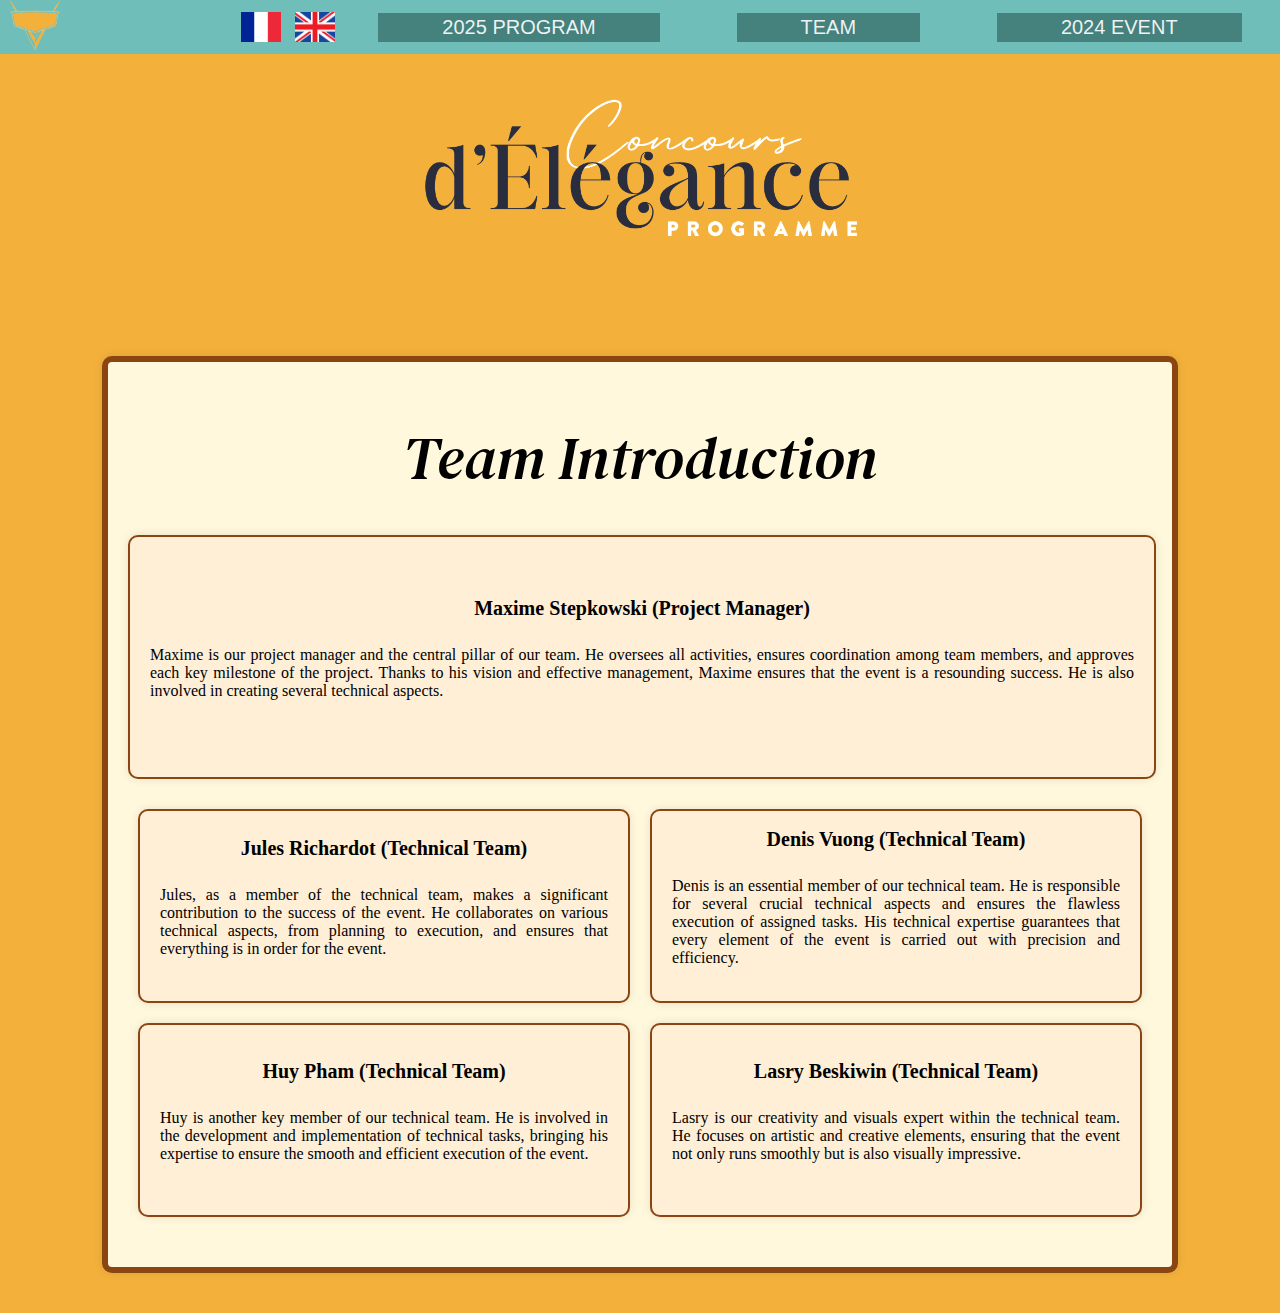
<file: english_page/presentation_E.html>
<!DOCTYPE html>
<html lang="en">

<head>
    <meta charset="UTF-8">
    <title>Présentation de l'équipe</title>
    <link rel="stylesheet" href="../Présentation/presentation.css">
    <link rel="shortcut icon" href="../src/logo-site.png" type="image/x-icon">
    <link rel="preconnect" href="https://fonts.googleapis.com">
    <link rel="preconnect" href="https://fonts.gstatic.com/" crossorigin>
    <link href="https://fonts.googleapis.com/css2?family=DM+Serif+Text:ital@1&family=Indie+Flower&family=Shadows+Into+Light&display=swap" rel="stylesheet">
</head>

<body>
    <div id="taskbar">
        <ul>
            <li id="logo"><a href="#"><img src="./src/logo-site.png" alt="logo"></a></li>
            <li>
              <a href="../index.html"><img src="../src/Drapeau_francais.png" alt="Drapeau de la France" class="drapeau"></a>
              <a href="./index_E.html"><img src="../src/Drapeau_anglais.jpg" alt="Drapeau du Royaume-Uni" class="drapeau"></a>
          </li>
          <li class="listTask"><a href="../english_page/index_E.html">2025 PROGRAM</a></li>
          <li class="listTask"><a href="../english_page/presentation_E.html">TEAM</a></li>
          <li class="listTask"><a href="../english_page/Event_2024_E.html">2024 EVENT</a></li>
        </ul>
    </div>
    <div id="content"><img src="../src/logo-concours.png" alt="programme" id="logo-concours"></div>
    <div id="content">
        <div class="container">
            <h1>Team Introduction</h1>
            <div class="zone1">
                <div class="card chef-de-projet">
                    <h4>Maxime Stepkowski (Project Manager) </h4>
                        <p>
                            Maxime is our project manager and the central pillar of our team. He oversees all activities, ensures coordination among team members, and approves each key milestone of the project. Thanks to his vision and effective management, Maxime ensures that the event is a resounding success. He is also involved in creating several technical aspects.
                        </p>
                </div>
            </div>
            <div class="zone2">
                <div class="row">
                    <div class="card">
                        <h4>Jules Richardot (Technical Team)</h4>
                        <p>Jules, as a member of the technical team, makes a significant contribution to the success of the event. He collaborates on various technical aspects, from planning to execution, and ensures that everything is in order for the event.</p>
                    </div>
                    <div class="card">
                        <h4>Denis Vuong (Technical Team)</h4>
                        <p>Denis is an essential member of our technical team. He is responsible for several crucial technical aspects and ensures the flawless execution of assigned tasks. His technical expertise guarantees that every element of the event is carried out with precision and efficiency.</p>
                    </div>
                </div>
                <div class="row">
                    <div class="card">
                        <h4>Huy Pham (Technical Team)</h4>
                        <p>Huy is another key member of our technical team. He is involved in the development and implementation of technical tasks, bringing his expertise to ensure the smooth and efficient execution of the event.</p>
                    </div>
                    <div class="card">
                        <h4>Lasry Beskiwin (Technical Team)</h4>
                        <p>Lasry is our creativity and visuals expert within the technical team. He focuses on artistic and creative elements, ensuring that the event not only runs smoothly but is also visually impressive.</p>
                    </div>
                </div>
            </div>
        </div>
    </div>
</body>

</html>
</file>
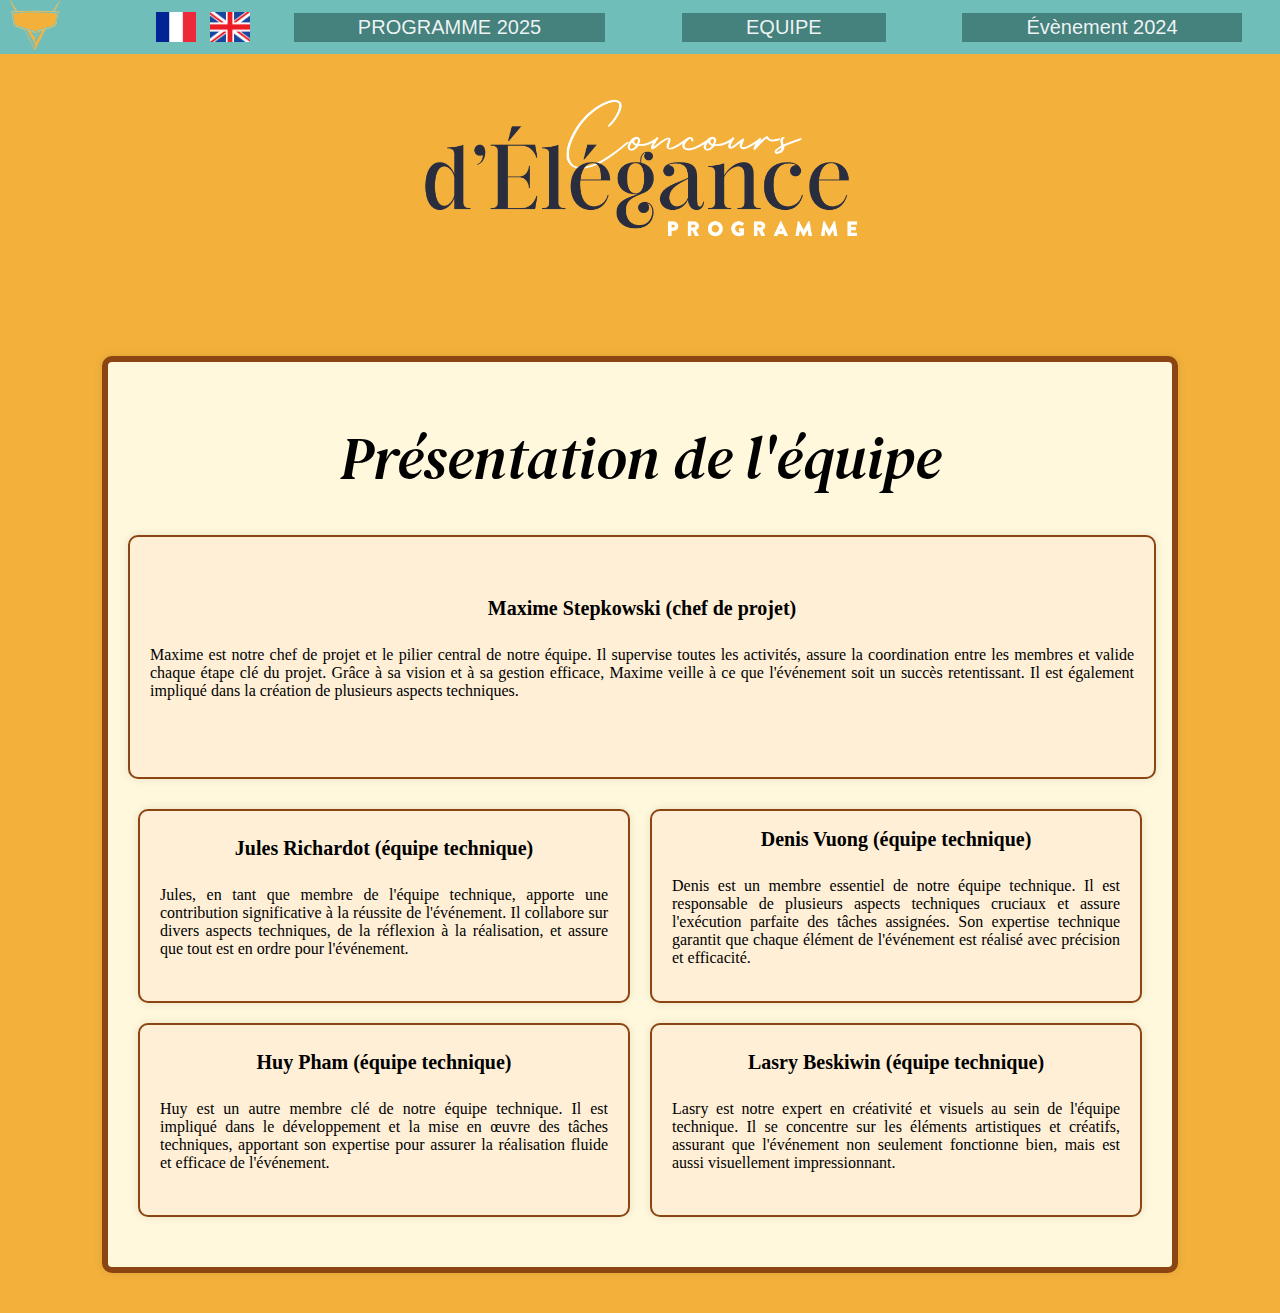
<file: Présentation/presentation.html>
<!DOCTYPE html>
<html lang="en">

<head>
    <meta charset="UTF-8">
    <title>Présentation de l'équipe</title>
    <link rel="stylesheet" href="presentation.css">
    <link rel="shortcut icon" href="../src/logo-site.png" type="image/x-icon">
    <link rel="preconnect" href="https://fonts.googleapis.com">
    <link rel="preconnect" href="https://fonts.gstatic.com/" crossorigin>
    <link href="https://fonts.googleapis.com/css2?family=DM+Serif+Text:ital@1&family=Indie+Flower&family=Shadows+Into+Light&display=swap" rel="stylesheet">
</head>

<body>
    <div id="taskbar">
        <ul>
            <li id="logo"><a href="#"><img src="../src/logo-site.png" alt=""></a></li>
            <li>
                <a href="../index.html"><img src="../src/Drapeau_francais.png" alt="Drapeau de la France" class="drapeau"></a>
                <a href="../english_page/index_E.html"><img src="../src/Drapeau_anglais.jpg" alt="Drapeau du Royaume-Uni" class="drapeau"></a>
            </li>
            <li class="listTask"><a href="../index.html">PROGRAMME 2025</a></li>
            <li class="listTask"><a href="./presentation.html">EQUIPE</a></li>
            <li class="listTask"><a href="../Evenement_2024/Event_2024.html">Évènement 2024</a></li>
        </ul>
    </div>
    <div id="content"><img src="../src/logo-concours.png" alt="programme" id="logo-concours"></div>
    <div id="content">
        <div class="container">
            <h1>Présentation de l'équipe</h1>
            <div class="zone1">
                <div class="card chef-de-projet">
                    <h4>Maxime Stepkowski (chef de projet) </h4>
                        <p>
                            Maxime est notre chef de projet et le pilier central de notre équipe. Il supervise toutes les activités, assure la coordination entre les membres et valide chaque étape clé du projet. Grâce à sa vision et à sa gestion efficace, Maxime veille à ce que l'événement soit un succès retentissant. Il est également impliqué dans la création de plusieurs aspects techniques. 
                        </p>
                </div>
            </div>
            <div class="zone2">
                <div class="row">
                    <div class="card">
                        <h4>Jules Richardot (équipe technique)</h4>
                        <p>Jules, en tant que membre de l'équipe technique, apporte une contribution significative à la réussite de l'événement. Il collabore sur divers aspects techniques, de la réflexion à la réalisation, et assure que tout est en ordre pour l'événement.</p>
                    </div>
                    <div class="card">
                        <h4>Denis Vuong (équipe technique)</h4>
                        <p>Denis est un membre essentiel de notre équipe technique. Il est responsable de plusieurs aspects techniques cruciaux et assure l'exécution parfaite des tâches assignées. Son expertise technique garantit que chaque élément de l'événement est réalisé avec précision et efficacité.</p>
                    </div>
                </div>
                <div class="row">
                    <div class="card">
                        <h4>Huy Pham (équipe technique)</h4>
                        <p>Huy est un autre membre clé de notre équipe technique. Il est impliqué dans le développement et la mise en œuvre des tâches techniques, apportant son expertise pour assurer la réalisation fluide et efficace de l'événement.</p>
                    </div>
                    <div class="card">
                        <h4>Lasry Beskiwin (équipe technique)</h4>
                        <p>Lasry est notre expert en créativité et visuels au sein de l'équipe technique. Il se concentre sur les éléments artistiques et créatifs, assurant que l'événement non seulement fonctionne bien, mais est aussi visuellement impressionnant.</p>
                    </div>
                </div>
            </div>
        </div>
    </div>
</body>

</html>
</file>
<file: Présentation/presentation.css>
#taskbar {
    background-color: rgb(112, 190, 185);
    position: fixed;
    width: 100%;
    height: 6%;
    top: 0;
    left: 0;
    display: flex;
    align-items: center;
    z-index: 1;
}

ul {
    display: flex;
    align-items: center;
    justify-content: flex-end;
    width: 100%;
    padding: 0;
    margin: 0;
}

li {
    list-style-type: none;
}

#logo {
    margin-right: auto;
    padding-left: 10px;
}

#logo img {
    width: 50px;
    height: 50px;
}

.listTask {
    margin: 0 3%;
    background-color: rgb(69, 129, 125);
    padding: 3px 5%;
}

.listTask a {
    color: rgba(255, 255, 255, 0.904);
    text-decoration: none;
    font-family: Impact, Haettenschweiler, 'Arial Narrow Bold', sans-serif;
    font-size: 20px;
    text-align: center;
}

body {
    background-color: #F3B13B;
    margin: 0;
}

#content {
    display: flex;
    justify-content: center;
    align-items: center;
    padding-top: 6%;
}

#logo-concours {
    max-width: 100%;
    height: auto;
    margin-top: 20px;
}

.container {
    width: 80%;
    margin: 40px auto;
    display: flex;
    flex-direction: column;
    align-items: center;
    background-color: #fff8dc;
    padding: 20px;
    border-radius: 10px;
    box-shadow: 0 0 10px rgba(0,0,0,0.1);
    border: 6px solid #8b4513;
    z-index: 0;
}

.zone1, .zone2 {
    width: 100%;
    margin-bottom: 20px;
}

.row {
    display: flex;
    justify-content: space-around;
    width: 100%;
}

.card {
    background-color: rgb(255,239,215);;
    padding: 20px;
    margin: 10px;
    width: calc(50% - 20px);
    height: 150px; 
    border-radius: 10px;
    display: flex;
    flex-direction: column; 
    justify-content: center;
    align-items: center;
    box-shadow: 0 0 10px rgba(0,0,0,0.1);
    transition: transform 0.3s, box-shadow 0.3s;
    border: 2px solid #8b4513;
    text-align: justify; 
}

.card h4 {
    margin: 0 0 10px 0; 
    font-weight: bold;
    text-align : center;
    font-size: 20px;
}

.card:hover {
    transform: translateY(-5px);
    box-shadow: 0 15px 30px rgba(0,0,0,0.1);
}

.chef-de-projet {
    border: 2px solid #8b4513; 
    width: calc(100% - 40px); 
    height: 200px; 
    background-color: rgb(255,239,215); 
    margin: 0 auto;
    display: flex;
    flex-direction: column; 
    justify-content: center;
    align-items: center;
    text-align: justify;
}

h1 {
    font-family: "DM Serif Text", serif;
    font-weight: 400;
    font-style: italic;
    font-size: 60px;
    line-height: 113.09px;
    text-align: center;
    display: block;
    width: 100%;
    margin: 0;
    padding: 20px 0;
    user-select: none;
}

.drapeau {
    width: 40px;
    height: 30px;
    margin: 0 5px;
    vertical-align: middle;
}
</file>
